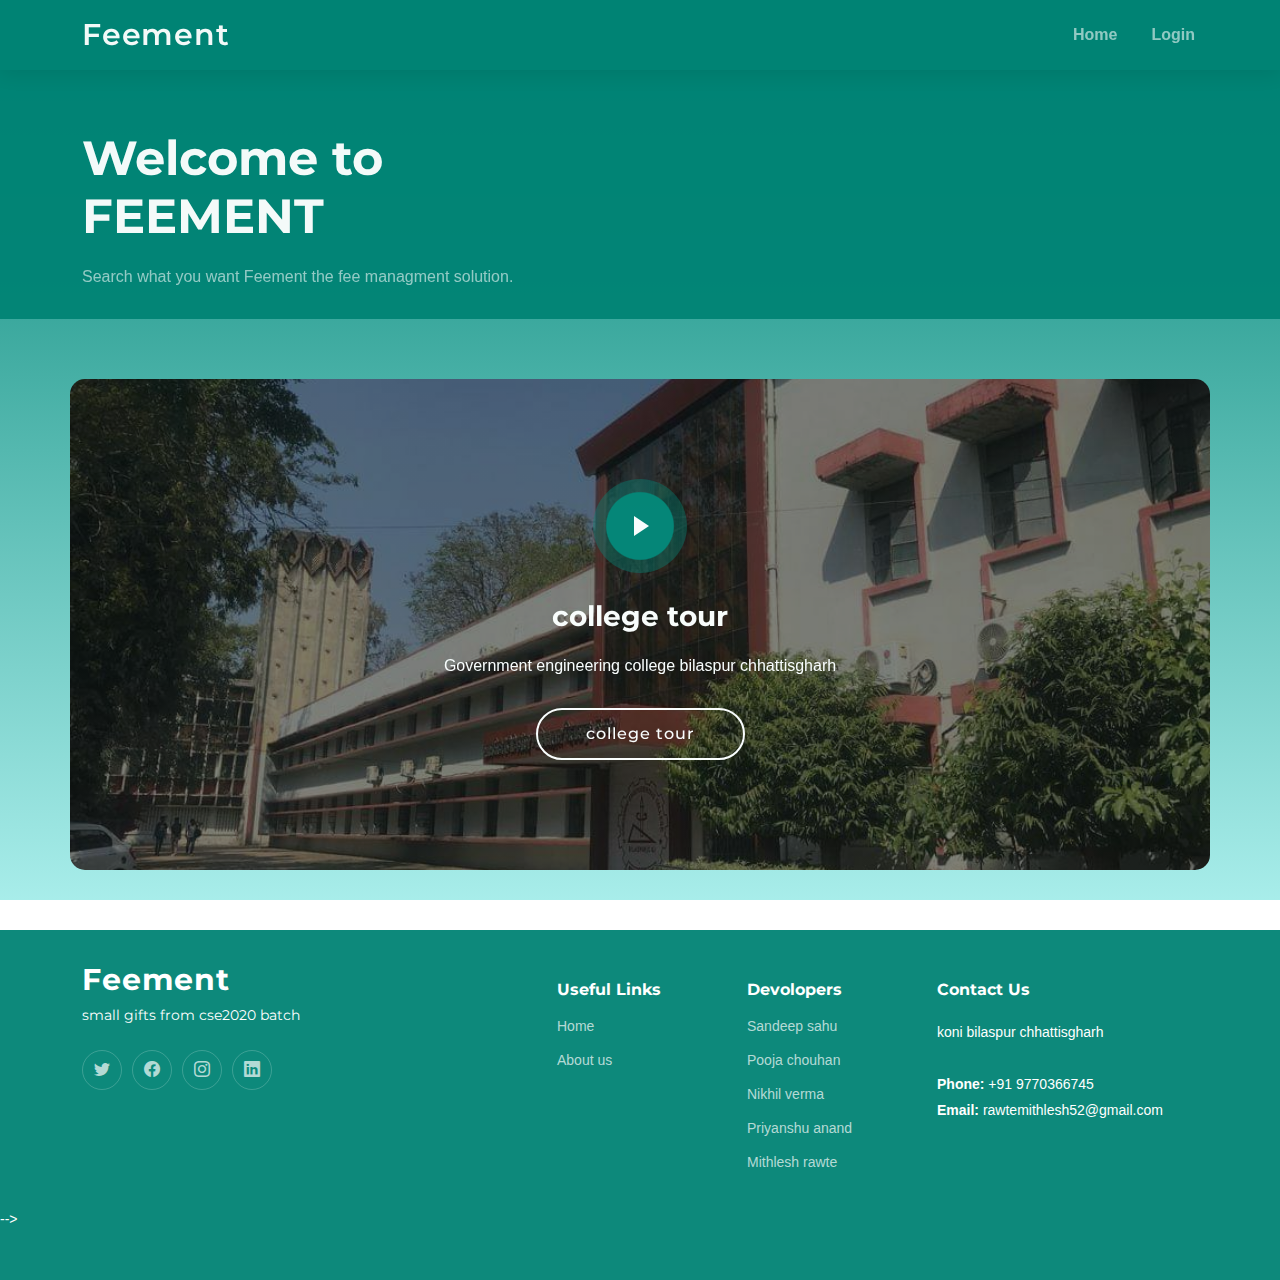
<file: index.html>
<!DOCTYPE html>
<html lang="en">

<head>
  <meta charset="utf-8">
  <meta content="width=device-width, initial-scale=1.0" name="viewport">

  <title>Impact Bootstrap Template - Index</title>
  <meta content="" name="description">
  <meta content="" name="keywords">

  <!-- Favicons -->
  <link href="assets/img/favicon.png" rel="icon">
  <link href="assets/img/apple-touch-icon.png" rel="apple-touch-icon">

  <!-- Google Fonts -->
  <link rel="preconnect" href="https://fonts.googleapis.com">
  <link rel="preconnect" href="https://fonts.gstatic.com" crossorigin>
  <link
    href="https://fonts.googleapis.com/css2?family=Open+Sans:ital,wght@0,300;0,400;0,500;0,600;0,700;1,300;1,400;1,600;1,700&family=Montserrat:ital,wght@0,300;0,400;0,500;0,600;0,700;1,300;1,400;1,500;1,600;1,700&family=Raleway:ital,wght@0,300;0,400;0,500;0,600;0,700;1,300;1,400;1,500;1,600;1,700&display=swap"
    rel="stylesheet">

  <!-- Vendor CSS Files -->
  <link href="assets/vendor/bootstrap/css/bootstrap.min.css" rel="stylesheet">
  <link href="assets/vendor/bootstrap-icons/bootstrap-icons.css" rel="stylesheet">
  <link href="assets/vendor/aos/aos.css" rel="stylesheet">
  <link href="assets/vendor/glightbox/css/glightbox.min.css" rel="stylesheet">
  <link href="assets/vendor/swiper/swiper-bundle.min.css" rel="stylesheet">

  <!-- Template Main CSS File -->
  <link href="assets/css/main.css" rel="stylesheet">

</head>

<body>



  <header id="header" class="header d-flex align-items-center">

    <div class="container-fluid container-xl d-flex align-items-center justify-content-between">
      <a href="index.html" class="logo d-flex align-items-center">

        <h1>Feement</h1>
      </a>
      <nav id="navbar" class="navbar">
        <ul>
          <li><a href="#index.html">Home</a></li>
          <li><a href="D:\feement\login.html">Login</a></li>
          <!-- <li><a href="#Batches.html">Branches</a></li> -->
        </ul>
    </div>
  </header>
  <!-- End Header -->

  <!-- ======= Hero Section ======= -->
  <section id="hero" class="hero">
    <div class="container position-relative">
      <div class="row gy-5" data-aos="fade-in">
        <div class="col-lg-6 order-2 order-lg-1 d-flex flex-column justify-content-center text-center text-lg-start">
          <h2>Welcome to <span>FEEMENT</span></h2>
          <p>Search what you want Feement the fee managment solution.</p>

        </div>
      </div>

    </div>

  </section>
  <!-- End Hero Section -->

  <main id="main">

    <!-- ======= About Us Section ======= -->
    <!-- <section id="about" class="about">
      <div class="container" data-aos="fade-up"> -->

    <!-- <div class="section-header">
          <h2>About Us</h2>
          <p>Aperiam dolorum et et wuia molestias qui eveniet numquam nihil porro incidunt dolores placeat sunt id nobis omnis tiledo stran delop</p>
        </div> -->

    <!-- <div class="row gy-4">
          <div class="col-lg-6">
            <h3>Voluptatem dignissimos provident quasi corporis</h3>
            <img src="assets/img/about.jpg" class="img-fluid rounded-4 mb-4" alt="">
            <p>Ut fugiat ut sunt quia veniam. Voluptate perferendis perspiciatis quod nisi et. Placeat debitis quia recusandae odit et consequatur voluptatem. Dignissimos pariatur consectetur fugiat voluptas ea.</p>
            <p>Temporibus nihil enim deserunt sed ea. Provident sit expedita aut cupiditate nihil vitae quo officia vel. Blanditiis eligendi possimus et in cum. Quidem eos ut sint rem veniam qui. Ut ut repellendus nobis tempore doloribus debitis explicabo similique sit. Accusantium sed ut omnis beatae neque deleniti repellendus.</p>
          </div>
          <div class="col-lg-6">
            <div class="content ps-0 ps-lg-5">
              <p class="fst-italic">
                Lorem ipsum dolor sit amet, consectetur adipiscing elit, sed do eiusmod tempor incididunt ut labore et dolore
                magna aliqua. -->
    <!-- </p>
              <ul>
                <li><i class="bi bi-check-circle-fill"></i> Ullamco laboris nisi ut aliquip ex ea commodo consequat.</li>
                <li><i class="bi bi-check-circle-fill"></i> Duis aute irure dolor in reprehenderit in voluptate velit.</li>
                <li><i class="bi bi-check-circle-fill"></i> Ullamco laboris nisi ut aliquip ex ea commodo consequat. Duis aute irure dolor in reprehenderit in voluptate trideta storacalaperda mastiro dolore eu fugiat nulla pariatur.</li>
              </ul>
              <p>
                Ullamco laboris nisi ut aliquip ex ea commodo consequat. Duis aute irure dolor in reprehenderit in voluptate
                velit esse cillum dolore eu fugiat nulla pariatur. Excepteur sint occaecat cupidatat non proident
              </p> -->

    <!-- <div class="position-relative mt-4"> -->
    <!-- <img src="assets/img/about-2.jpg" class="img-fluid rounded-4" alt=""> -->
    <!-- <a href="https://www.youtube.com/watch?v=LXb3EKWsInQ" class="glightbox play-btn"></a> -->
    <!-- </div> -->
    <!-- </div>
          </div>
        </div> -->

    <!-- </div> -->
    <!-- </section>End About Us Section -->


    <!-- ======= Call To Action Section ======= -->
    <section id="call-to-action" class="call-to-action">
      <div class="container text-center" data-aos="zoom-out">
        <a href="https://www.youtube.com/watch?v=LXb3EKWsInQ" class="glightbox play-btn"></a>
        <h3>college tour</h3>
        <p>Government engineering college bilaspur chhattisgharh</p>
        <a class="cta-btn" href="#">college tour</a>
      </div>
    </section><!-- End Call To Action Section -->



  </main>
  <!-- End #main -->

  <!-- ======= Footer ======= -->
  <footer id="footer" class="footer">

    <div class="container">
      <div class="row gy-4">
        <div class="col-lg-5 col-md-12 footer-info">
          <a href="index.html" class="logo d-flex align-items-center">
            <span>Feement</span>
          </a>
          <p>small gifts from cse2020 batch</p>
          <div class="social-links d-flex mt-4">
            <a href="#" class="twitter"><i class="bi bi-twitter"></i></a>
            <a href="#" class="facebook"><i class="bi bi-facebook"></i></a>
            <a href="#" class="instagram"><i class="bi bi-instagram"></i></a>
            <a href="#" class="linkedin"><i class="bi bi-linkedin"></i></a>
          </div>
        </div>

        <div class="col-lg-2 col-6 footer-links">
          <h4>Useful Links</h4>
          <ul>
            <li><a href="#">Home</a></li>
            <li><a href="#">About us</a></li>
          
          </ul>
        </div>

        <div class="col-lg-2 col-6 footer-links">
          <h4>Devolopers</h4>
          <ul>
            <li><a href="#">Sandeep sahu</a></li>
            <li><a href="#">Pooja chouhan</a></li>
            <li><a href="#">Nikhil verma</a></li>
            <li><a href="#">Priyanshu anand</a></li>
            <li><a href="#">Mithlesh rawte</a></li>
          </ul>
        </div>

        <div class="col-lg-3 col-md-12 footer-contact text-center text-md-start">
          <h4>Contact Us</h4>
          <p>
            koni bilaspur chhattisgharh<br><br>
            <strong>Phone:</strong> +91 9770366745<br>
            <strong>Email:</strong> rawtemithlesh52@gmail.com<br>
          </p>

        </div>

      </div>
    </div>

    <!-- <div class="container mt-4"> -->
    <!-- <div class="copyright">
        &copy; Copyright <strong><span>Impact</span></strong>. All Rights Reserved
      </div>
      <div class="credits">
         All the links in the footer should remain intact. -->
    <!-- You can delete the links only if you purchased the pro version. -->
    <!-- Licensing information: https://bootstrapmade.com/license/ -->
    <!-- Purchase the pro version with working PHP/AJAX contact form: https://bootstrapmade.com/impact-bootstrap-business-website-template/ -->
    <!-- Designed by <a href="https://bootstrapmade.com/">BootstrapMade</a> -->
    </div>
    </div> -->

  </footer><!-- End Footer -->
  <!-- End Footer -->

  <a href="#" class="scroll-top d-flex align-items-center justify-content-center"><i
      class="bi bi-arrow-up-short"></i></a>

  <div id="preloader"></div>

  <!-- Vendor JS Files -->
  <script src="assets/vendor/bootstrap/js/bootstrap.bundle.min.js"></script>
  <script src="assets/vendor/aos/aos.js"></script>
  <script src="assets/vendor/glightbox/js/glightbox.min.js"></script>
  <script src="assets/vendor/purecounter/purecounter_vanilla.js"></script>
  <script src="assets/vendor/swiper/swiper-bundle.min.js"></script>
  <script src="assets/vendor/isotope-layout/isotope.pkgd.min.js"></script>
  <script src="assets/vendor/php-email-form/validate.js"></script>

  <!-- Template Main JS File -->
  <script src="assets/js/main.js"></script>

</body>

</html>
</file>
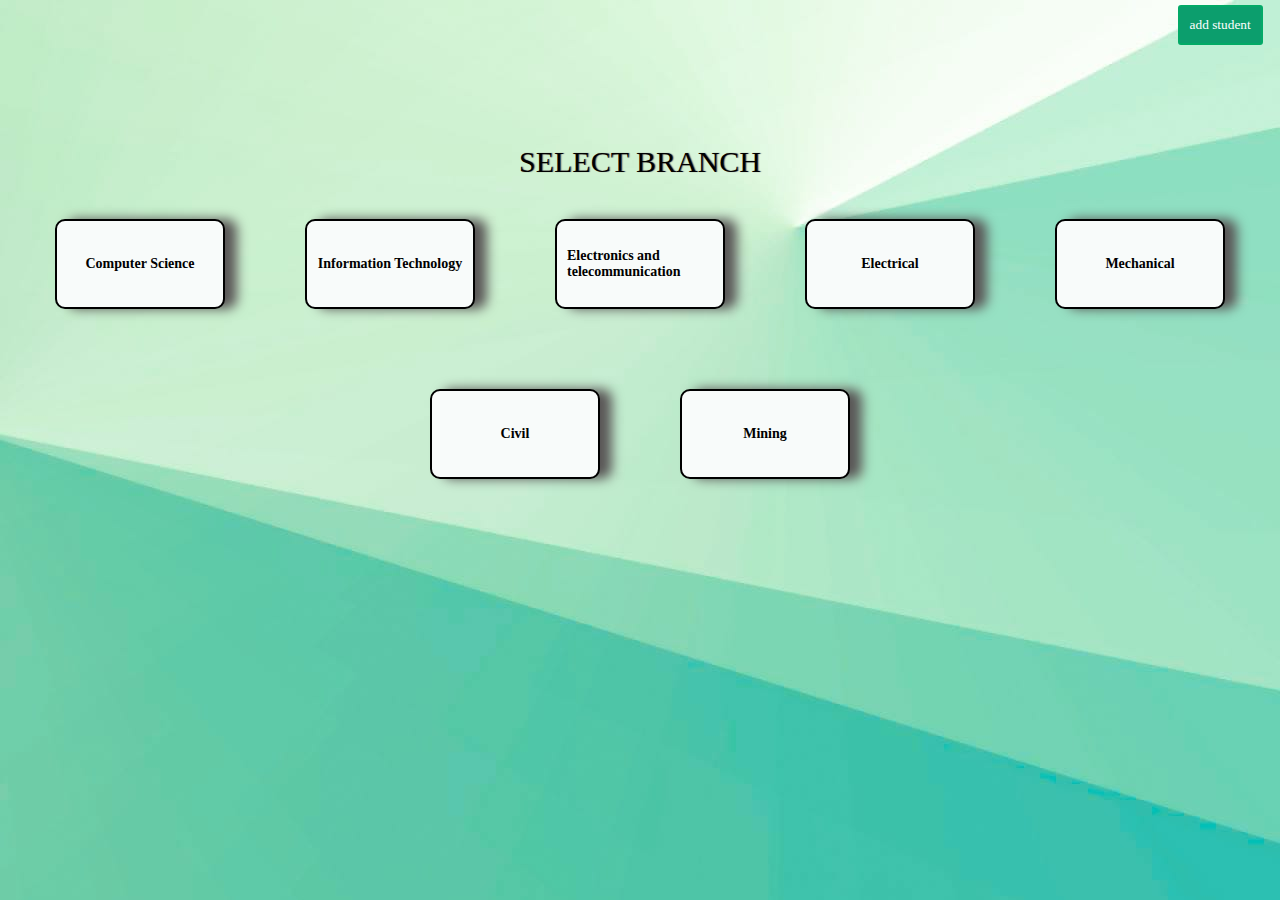
<file: Batches.html>
<!DOCTYPE html>
<html lang="en">

<head>
    <meta charset="UTF-8">
    <meta http-equiv="X-UA-Compatible" content="IE=edge">
    <meta name="viewport" content="width=device-width, initial-scale=1.0">
    <title>Batches</title>
    <link rel="stylesheet" href="style2.css">
</head>

<body>
    <button id="add_stu"> <a href="registration_form.html">add student</a> </button>
    <h2>SELECT BRANCH</h2>

    <section id="batch">

        <div id="cs">Computer Science</div>
        <div id="it">Information Technology</div>
        <div id="etnt">Electronics and telecommunication</div>
        <div id="ee">Electrical</div>
        <div id="mech">Mechanical</div>
        <div id="civil">Civil</div>
        <div id="min">Mining</div>

    </section>


</body>

</html>
</file>
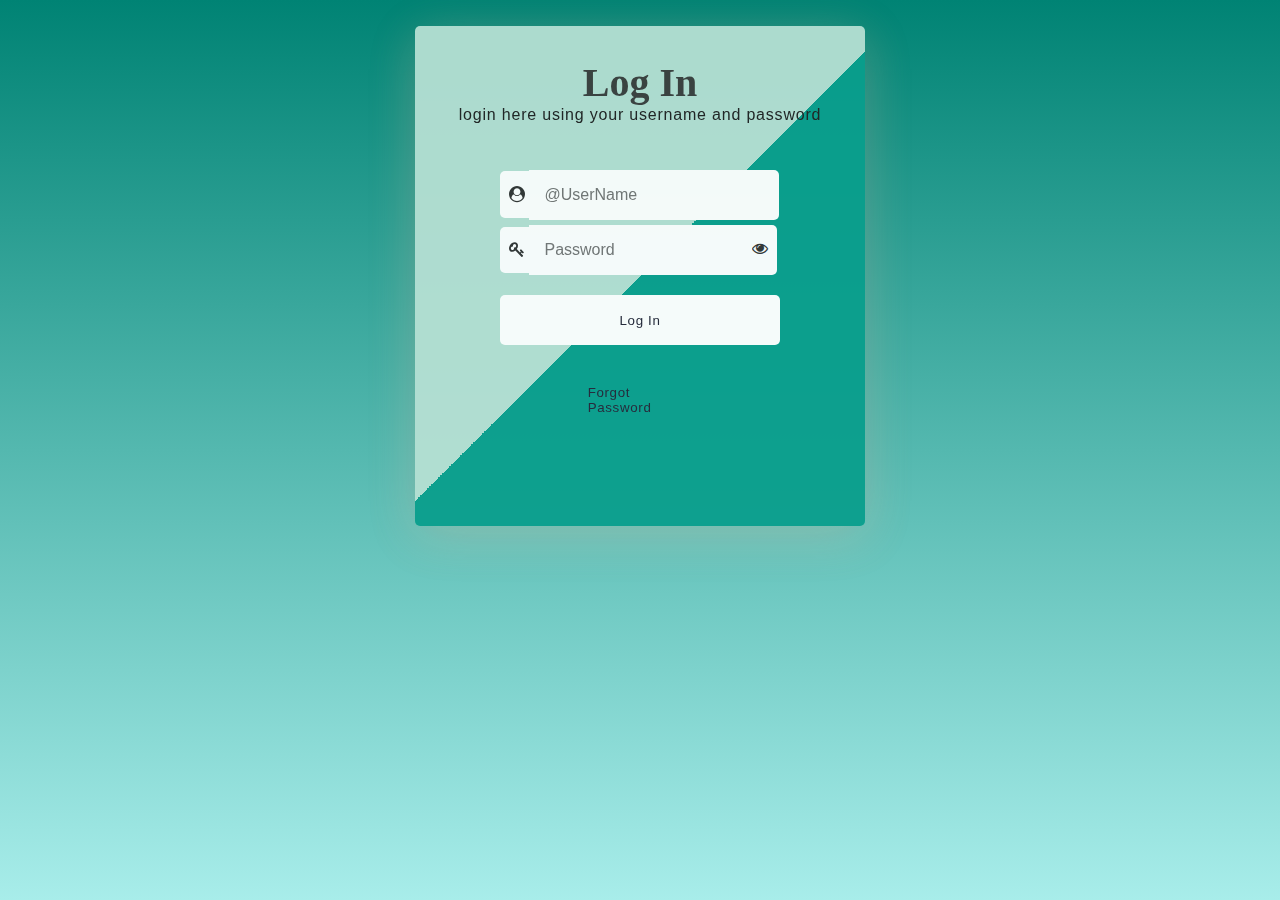
<file: login.html>
<!DOCTYPE html>
<html lang="en">

<head>
	<meta charset="UTF-8">
	<title>Login Page</title>
	<!-- <link href="https://fonts.googleapis.com/css?family=Open+Sans" rel="stylesheet"> -->

	<link href="https://maxcdn.bootstrapcdn.com/font-awesome/4.7.0/css/font-awesome.min.css" rel="stylesheet"
		integrity="sha384-wvfXpqpZZVQGK6TAh5PVlGOfQNHSoD2xbE+QkPxCAFlNEevoEH3Sl0sibVcOQVnN" crossorigin="anonymous">
	<link href="assets/css/main.css" rel="stylesheet">


</head>

<body>
	<div class="overlay">

		<form>
			<!--   con = Container  for items in the form-->
			<div class="con">
				<!--     Start  header Content  -->
				<header id="myheader" class="head-form">
					<h2>Log In</h2>
					<!--     A welcome message or an explanation of the login form -->
					<p>login here using your username and password</p>
				</header>
				<!--     End  header Content  -->
				<br>
				<div class="field-set">

					<!--   user name -->
					<span class="input-item">
						<i class="fa fa-user-circle"></i>
					</span>
					<!--   user name Input-->
					<input class="form-input" id="txt-input" type="text" placeholder="@UserName" required>

					<br>

					<!--   Password -->

					<span class="input-item">
						<i class="fa fa-key"></i>
					</span>
					<!--   Password Input-->
					<input class="form-input" type="password" placeholder="Password" id="pwd" name="password" required>

					<!--      Show/hide password  -->
					<span>
						<i class="fa fa-eye" aria-hidden="true" type="button" id="eye"></i>
					</span>


					<br>
					<!--        buttons -->
					<!--      button LogIn -->
					<button class="log-in"> Log In </button>
				</div>

				<!--   other buttons -->
				<div class="other">
					<!--      Forgot Password button-->
					<button class="btn submits frgt-pass">Forgot Password</button>
					
					<!--      End Other the Division -->
				</div>

				<!--   End Conrainer  -->
			</div>

			<!-- End Form -->
		</form>
	</div>

	<script src="assets/js/main.js"></script>


</body>

</html>
</file>
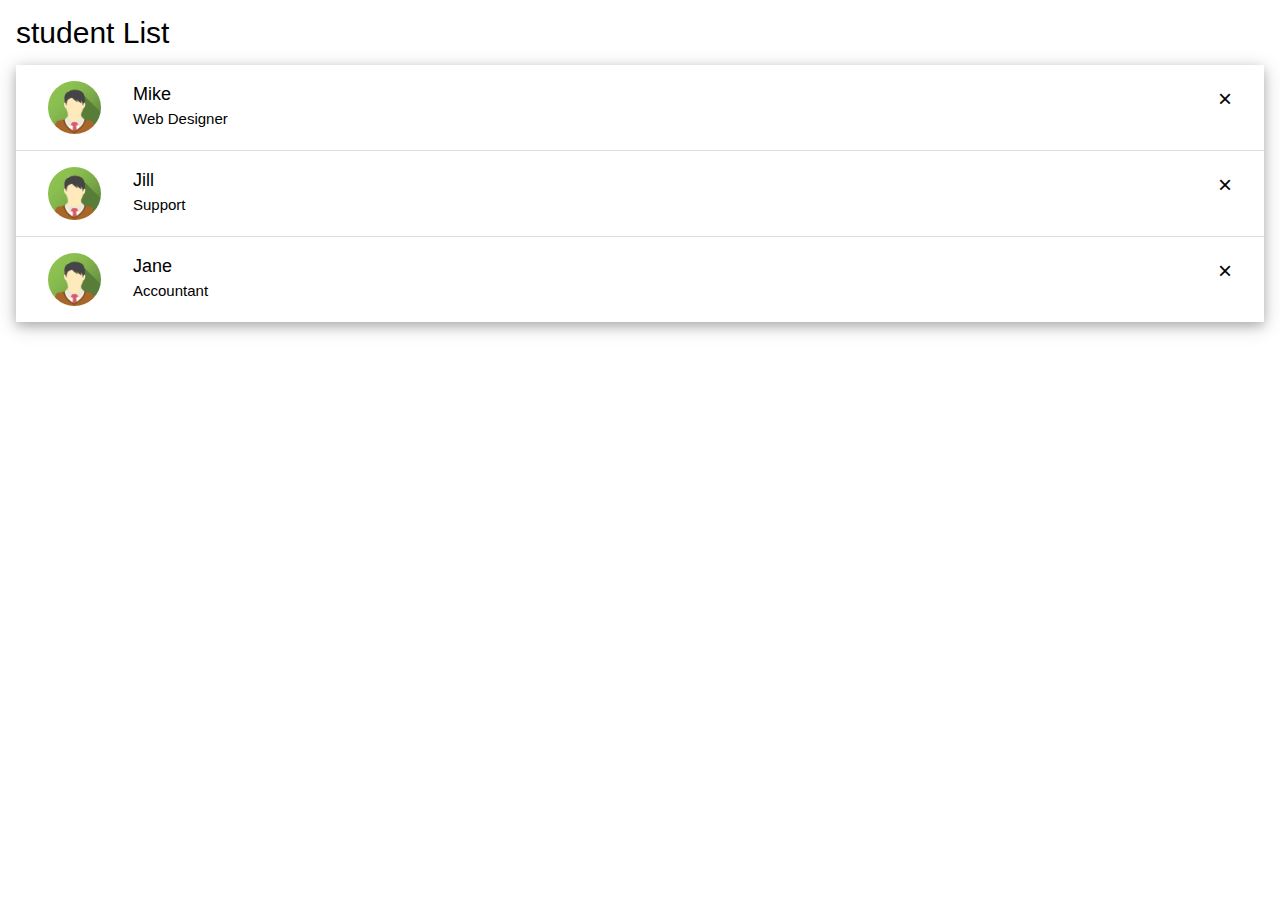
<file: name_list.html>
<!DOCTYPE html>
<html lang="en">

<head>
    <meta charset="UTF-8">
    <meta http-equiv="X-UA-Compatible" content="IE=edge">
    <meta name="viewport" content="width=device-width, initial-scale=1.0">
    <title>student list</title>
    <link rel="stylesheet" href="https://www.w3schools.com/w3css/4/w3.css">
</head>

<body>


    <div class="w3-container">
        <h2>student List</h2>

        <ul class="w3-ul w3-card-4">
            <li class="w3-bar">
                <span onclick="this.parentElement.style.display='none'"
                    class="w3-bar-item w3-button w3-white w3-xlarge w3-right">×</span>
                <img src="assets/img_avatar2.png" class="w3-bar-item w3-circle w3-hide-small" style="width:85px">
                <div class="w3-bar-item">
                    <span class="w3-large">Mike</span><br>
                    <span>Web Designer</span>
                </div>
            </li>

            <li class="w3-bar">
                <span onclick="this.parentElement.style.display='none'"
                    class="w3-bar-item w3-button w3-white w3-xlarge w3-right">×</span>
                <img src="assets/img_avatar2.png" class="w3-bar-item w3-circle w3-hide-small" style="width:85px">
                <div class="w3-bar-item">
                    <span class="w3-large">Jill</span><br>
                    <span>Support</span>
                </div>
            </li>

            <li class="w3-bar">
                <span onclick="this.parentElement.style.display='none'"
                    class="w3-bar-item w3-button w3-white w3-xlarge w3-right">×</span>
                <img src="assets/img_avatar2.png" class="w3-bar-item w3-circle w3-hide-small" style="width:85px">
                <div class="w3-bar-item">
                    <span class="w3-large">Jane</span><br>
                    <span>Accountant</span>
                </div>
            </li>
        </ul>
    </div>
</body>

</html>
</file>
<file: assets/css/main.css>
/* Fonts */
:root {
  --font-default: "Open Sans", system-ui, -apple-system, "Segoe UI", Roboto, "Helvetica Neue", Arial, "Noto Sans", "Liberation Sans", sans-serif, "Apple Color Emoji", "Segoe UI Emoji", "Segoe UI Symbol", "Noto Color Emoji";
  --font-primary: "Montserrat", sans-serif;
  --font-secondary: "Poppins", sans-serif;
}

/* Colors */
:root {
  --color-default: #222222;
  --color-primary: #008374;
  --color-secondary: #f85a40;
}

/* Smooth scroll behavior */
:root {
  scroll-behavior: smooth;
}

/*--------------------------------------------------------------
# General
--------------------------------------------------------------*/
body {
  font-family: var(--font-default);
  color: var(--color-default);
}

a {
  color: var(--color-primary);
  text-decoration: none;
}

a:hover {
  color: #00b6a1;
  text-decoration: none;
}

h1,
h2,
h3,
h4,
h5,
h6 {
  font-family: var(--font-primary);
}

/*--------------------------------------------------------------
# Sections & Section Header
--------------------------------------------------------------*/
section {
  padding: 60px 0;
  overflow: hidden;
}



/*--------------------------------------------------------------
# Scroll top button
--------------------------------------------------------------*/
.scroll-top {
  position: fixed;
  visibility: hidden;
  opacity: 0;
  right: 15px;
  bottom: -15px;
  z-index: 99999;
  background: var(--color-secondary);
  width: 44px;
  height: 44px;
  border-radius: 50px;
  transition: all 0.4s;
}

.scroll-top i {
  font-size: 24px;
  color: #fff;
  line-height: 0;
}

.scroll-top:hover {
  background: rgba(248, 90, 64, 0.8);
  color: #fff;
}

.scroll-top.active {
  visibility: visible;
  opacity: 1;
  bottom: 15px;
}


/*--------------------------------------------------------------
# Disable aos animation delay on mobile devices
--------------------------------------------------------------*/
@media screen and (max-width: 768px) {
  [data-aos-delay] {
    transition-delay: 0 !important;
  }
}

/*--------------------------------------------------------------
# Header
--------------------------------------------------------------*/


.header {
  transition: all 0.5s;
  z-index: 997;
  height: 90px;
  background-color: var(--color-primary);
}

.header.sticked {
  position: fixed;
  top: 0;
  right: 0;
  left: 0;
  height: 70px;
  box-shadow: 0px 2px 20px rgba(0, 0, 0, 0.1);
}

.header .logo img {
  max-height: 40px;
  margin-right: 6px;
}

.header .logo h1 {
  font-size: 30px;
  margin: 0;
  font-weight: 600;
  letter-spacing: 0.8px;
  color: #fff;
  font-family: var(--font-primary);
}

.header .logo h1 span {
  color: #f96f59;
}

.sticked-header-offset {
  margin-top: 70px;
}

section {
  scroll-margin-top: 70px;
}

/*--------------------------------------------------------------
# Desktop Navigation
--------------------------------------------------------------*/
@media (min-width: 1280px) {
  .navbar {
    padding: 0;
  }

  .navbar ul {
    margin: 0;
    padding: 0;
    display: flex;
    list-style: none;
    align-items: center;
  }

  .navbar li {
    position: relative;
  }

  .navbar>ul>li {
    white-space: nowrap;
    padding: 10px 0 10px 28px;
  }

  .navbar a,
  .navbar a:focus {
    display: flex;
    align-items: center;
    justify-content: space-between;
    padding: 0 3px;
    font-family: var(--font-secondary);
    font-size: 16px;
    font-weight: 600;
    color: rgba(255, 255, 255, 0.6);
    white-space: nowrap;
    transition: 0.3s;
    position: relative;
  }

  .navbar a i,
  .navbar a:focus i {
    font-size: 12px;
    line-height: 0;
    margin-left: 5px;
  }

  .navbar>ul>li>a:before {
    content: "";
    position: absolute;
    width: 100%;
    height: 2px;
    bottom: -6px;
    left: 0;
    background-color: var(--color-secondary);
    visibility: hidden;
    width: 0px;
    transition: all 0.3s ease-in-out 0s;
  }

  .navbar a:hover:before,
  .navbar li:hover>a:before,
  .navbar .active:before {
    visibility: visible;
    width: 100%;
  }

  .navbar a:hover,
  .navbar .active,
  .navbar .active:focus,
  .navbar li:hover>a {
    color: #fff;
  }

  .navbar .dropdown ul {
    display: block;
    position: absolute;
    left: 28px;
    top: calc(100% + 30px);
    margin: 0;
    padding: 10px 0;
    z-index: 99;
    opacity: 0;
    visibility: hidden;
    background: #fff;
    box-shadow: 0px 0px 30px rgba(127, 137, 161, 0.25);
    transition: 0.3s;
    border-radius: 4px;
  }

  .navbar .dropdown ul li {
    min-width: 200px;
  }

  .navbar .dropdown ul a {
    padding: 10px 20px;
    font-size: 15px;
    text-transform: none;
    font-weight: 600;
    color: #006a5d;
  }

  .navbar .dropdown ul a i {
    font-size: 12px;
  }

  .navbar .dropdown ul a:hover,
  .navbar .dropdown ul .active:hover,
  .navbar .dropdown ul li:hover>a {
    color: var(--color-secondary);
  }

  .navbar .dropdown:hover>ul {
    opacity: 1;
    top: 100%;
    visibility: visible;
  }

  .navbar .dropdown .dropdown ul {
    top: 0;
    left: calc(100% - 30px);
    visibility: hidden;
  }

  .navbar .dropdown .dropdown:hover>ul {
    opacity: 1;
    top: 0;
    left: 100%;
    visibility: visible;
  }
}

@media (min-width: 1280px) and (max-width: 1366px) {
  .navbar .dropdown .dropdown ul {
    left: -90%;
  }

  .navbar .dropdown .dropdown:hover>ul {
    left: -100%;
  }
}

@media (min-width: 1280px) {

  .mobile-nav-show,
  .mobile-nav-hide {
    display: none;
  }
}

/*--------------------------------------------------------------
# Mobile Navigation
--------------------------------------------------------------*/
@media (max-width: 1279px) {
  .navbar {
    position: fixed;
    top: 0;
    right: -100%;
    width: 100%;
    max-width: 400px;
    bottom: 0;
    transition: 0.3s;
    z-index: 9997;
  }

  .navbar ul {
    position: absolute;
    inset: 0;
    padding: 50px 0 10px 0;
    margin: 0;
    background: rgba(0, 131, 116, 0.9);
    overflow-y: auto;
    transition: 0.3s;
    z-index: 9998;
  }

  .navbar a,
  .navbar a:focus {
    display: flex;
    align-items: center;
    justify-content: space-between;
    padding: 10px 20px;
    font-family: var(--font-primary);
    font-size: 15px;
    font-weight: 600;
    color: rgba(255, 255, 255, 0.7);
    white-space: nowrap;
    transition: 0.3s;
  }

  .navbar a i,
  .navbar a:focus i {
    font-size: 12px;
    line-height: 0;
    margin-left: 5px;
  }

  .navbar a:hover,
  .navbar .active,
  .navbar .active:focus,
  .navbar li:hover>a {
    color: #fff;
  }

  .navbar .getstarted,
  .navbar .getstarted:focus {
    background: var(--color-primary);
    padding: 8px 20px;
    border-radius: 4px;
    margin: 15px;
    color: #fff;
  }

  .navbar .getstarted:hover,
  .navbar .getstarted:focus:hover {
    color: #fff;
    background: rgba(0, 131, 116, 0.8);
  }

  .navbar .dropdown ul,
  .navbar .dropdown .dropdown ul {
    position: static;
    display: none;
    padding: 10px 0;
    margin: 10px 20px;
    transition: all 0.5s ease-in-out;
    background-color: #007466;
    border: 1px solid #006459;
  }

  .navbar .dropdown>.dropdown-active,
  .navbar .dropdown .dropdown>.dropdown-active {
    display: block;
  }

  .mobile-nav-show {
    color: rgba(255, 255, 255, 0.6);
    font-size: 28px;
    cursor: pointer;
    line-height: 0;
    transition: 0.5s;
    z-index: 9999;
    margin-right: 10px;
  }

  .mobile-nav-hide {
    color: #fff;
    font-size: 32px;
    cursor: pointer;
    line-height: 0;
    transition: 0.5s;
    position: fixed;
    right: 20px;
    top: 20px;
    z-index: 9999;
  }

  .mobile-nav-active {
    overflow: hidden;
  }

  .mobile-nav-active .navbar {
    right: 0;
  }

  .mobile-nav-active .navbar:before {
    content: "";
    position: fixed;
    inset: 0;
    background: rgba(0, 106, 93, 0.8);
    z-index: 9996;
  }
}

/*--------------------------------------------------------------
# Call To Action Section
--------------------------------------------------------------*/
.call-to-action .container {
  background: linear-gradient(rgba(0, 0, 0, 0.5), rgba(0, 0, 0, 0.5)), url("../img/cta-bg.jpg") center center;
  background-size: cover;
  padding: 100px 60px;
  border-radius: 15px;
  overflow: hidden;
}

.call-to-action h3 {
  color: #fff;
  font-size: 28px;
  font-weight: 700;
  margin-bottom: 20px;
}

.call-to-action p {
  color: #fff;
  margin-bottom: 20px;
}

.call-to-action .play-btn {
  width: 94px;
  height: 94px;
  margin-bottom: 20px;
  background: radial-gradient(var(--color-primary) 50%, rgba(0, 131, 116, 0.4) 52%);
  border-radius: 50%;
  display: inline-block;
  position: relative;
  overflow: hidden;
}

.call-to-action .play-btn:before {
  content: "";
  position: absolute;
  width: 120px;
  height: 120px;
  -webkit-animation-delay: 0s;
  animation-delay: 0s;
  -webkit-animation: pulsate-btn 2s;
  animation: pulsate-btn 2s;
  -webkit-animation-direction: forwards;
  animation-direction: forwards;
  -webkit-animation-iteration-count: infinite;
  animation-iteration-count: infinite;
  -webkit-animation-timing-function: steps;
  animation-timing-function: steps;
  opacity: 1;
  border-radius: 50%;
  border: 5px solid rgba(0, 131, 116, 0.7);
  top: -15%;
  left: -15%;
  background: rgba(198, 16, 0, 0);
}

.call-to-action .play-btn:after {
  content: "";
  position: absolute;
  left: 50%;
  top: 50%;
  transform: translateX(-40%) translateY(-50%);
  width: 0;
  height: 0;
  border-top: 10px solid transparent;
  border-bottom: 10px solid transparent;
  border-left: 15px solid #fff;
  z-index: 100;
  transition: all 400ms cubic-bezier(0.55, 0.055, 0.675, 0.19);
}

.call-to-action .play-btn:hover:before {
  content: "";
  position: absolute;
  left: 50%;
  top: 50%;
  transform: translateX(-40%) translateY(-50%);
  width: 0;
  height: 0;
  border: none;
  border-top: 10px solid transparent;
  border-bottom: 10px solid transparent;
  border-left: 15px solid #fff;
  z-index: 200;
  -webkit-animation: none;
  animation: none;
  border-radius: 0;
}

.call-to-action .play-btn:hover:after {
  border-left: 15px solid var(--color-primary);
  transform: scale(20);
}

.call-to-action .cta-btn {
  font-family: var(--font-primary);
  font-weight: 500;
  font-size: 16px;
  letter-spacing: 1px;
  display: inline-block;
  padding: 12px 48px;
  border-radius: 50px;
  transition: 0.5s;
  margin: 10px;
  border: 2px solid #fff;
  color: #fff;
}

.call-to-action .cta-btn:hover {
  background: var(--color-primary);
  border: 2px solid var(--color-primary);
}

@keyframes pulsate-btn {
  0% {
    transform: scale(0.6, 0.6);
    opacity: 1;
  }

  100% {
    transform: scale(1, 1);
    opacity: 0;
  }
}


/*--------------------------------------------------------------
# Hero Section
--------------------------------------------------------------*/
.hero {
  width: 100%;
  position: relative;
  background: var(--color-primary);
  padding: 60px 0 0 0;
}

@media (min-width: 1365px) {
  .hero {
    background-attachment: fixed;
  }
}

.hero h2 {
  font-size: 48px;
  font-weight: 700;
  margin-bottom: 20px;
  color: #fff;
}

.hero p {
  color: rgba(255, 255, 255, 0.6);
  font-weight: 400;
  margin-bottom: 30px;
}

.hero .btn-get-started {
  font-family: var(--font-primary);
  font-weight: 500;
  font-size: 15px;
  letter-spacing: 1px;
  display: inline-block;
  padding: 14px 40px;
  border-radius: 50px;
  transition: 0.3s;
  color: #fff;
  background: rgba(255, 255, 255, 0.1);
  box-shadow: 0 0 15px rgba(0, 0, 0, 0.08);
  border: 2px solid rgba(255, 255, 255, 0.1);
}

.hero .btn-get-started:hover {
  border-color: rgba(255, 255, 255, 0.5);
}

.hero .btn-watch-video {
  font-size: 16px;
  transition: 0.5s;
  margin-left: 25px;
  color: #fff;
  font-weight: 600;
}

.hero .btn-watch-video i {
  color: rgba(255, 255, 255, 0.5);
  font-size: 32px;
  transition: 0.3s;
  line-height: 0;
  margin-right: 8px;
}

.hero .btn-watch-video:hover i {
  color: #fff;
}

@media (max-width: 640px) {
  .hero h2 {
    font-size: 36px;
  }

  .hero .btn-get-started,
  .hero .btn-watch-video {
    font-size: 14px;
  }
}

.hero .icon-boxes {
  padding-bottom: 60px;
}

@media (min-width: 1200px) {
  .hero .icon-boxes:before {
    content: "";
    position: absolute;
    bottom: 0;
    left: 0;
    right: 0;
    height: calc(50% + 20px);
    background-color: #fff;
  }
}

.hero .icon-box {
  padding: 60px 30px;
  position: relative;
  overflow: hidden;
  background: #008d7d;
  box-shadow: 0 0 29px 0 rgba(0, 0, 0, 0.08);
  transition: all 0.3s ease-in-out;
  border-radius: 8px;
  z-index: 1;
  height: 100%;
  width: 100%;
  text-align: center;
}

.hero .icon-box .title {
  font-weight: 700;
  margin-bottom: 15px;
  font-size: 24px;
}

.hero .icon-box .title a {
  color: #fff;
  transition: 0.3s;
}

.hero .icon-box .icon {
  margin-bottom: 20px;
  padding-top: 10px;
  display: inline-block;
  transition: all 0.3s ease-in-out;
  font-size: 48px;
  line-height: 1;
  color: rgba(255, 255, 255, 0.6);
}

.hero .icon-box:hover {
  background: #009786;
}

.hero .icon-box:hover .title a,
.hero .icon-box:hover .icon {
  color: #fff;
}


/*--------------------------------------------------------------
# Footer
--------------------------------------------------------------*/
.footer {
  font-size: 14px;
  background-color: var(--color-primary);
  padding: 50px 0;
  color: white;
}

.footer .footer-info .logo {
  line-height: 0;
  margin-bottom: 25px;
}

.footer .footer-info .logo img {
  max-height: 40px;
  margin-right: 6px;
}

.footer .footer-info .logo span {
  font-size: 30px;
  font-weight: 700;
  letter-spacing: 1px;
  color: #fff;
  font-family: var(--font-primary);
}

.footer .footer-info p {
  font-size: 14px;
  font-family: var(--font-primary);
}

.footer .social-links a {
  display: flex;
  align-items: center;
  justify-content: center;
  width: 40px;
  height: 40px;
  border-radius: 50%;
  border: 1px solid rgba(255, 255, 255, 0.2);
  font-size: 16px;
  color: rgba(255, 255, 255, 0.7);
  margin-right: 10px;
  transition: 0.3s;
}

.footer .social-links a:hover {
  color: #fff;
  border-color: #fff;
}

.footer h4 {
  font-size: 16px;
  font-weight: bold;
  position: relative;
  padding-bottom: 12px;
}

.footer .footer-links {
  margin-bottom: 30px;
}

.footer .footer-links ul {
  list-style: none;
  padding: 0;
  margin: 0;
}

.footer .footer-links ul i {
  padding-right: 2px;
  color: rgba(0, 131, 116, 0.8);
  font-size: 12px;
  line-height: 0;
}

.footer .footer-links ul li {
  padding: 10px 0;
  display: flex;
  align-items: center;
}

.footer .footer-links ul li:first-child {
  padding-top: 0;
}

.footer .footer-links ul a {
  color: rgba(255, 255, 255, 0.7);
  transition: 0.3s;
  display: inline-block;
  line-height: 1;
}

.footer .footer-links ul a:hover {
  color: #fff;
}

.footer .footer-contact p {
  line-height: 26px;
}

.footer .copyright {
  text-align: center;
}

.footer .credits {
  padding-top: 4px;
  text-align: center;
  font-size: 13px;
}

.footer .credits a {
  color: #fff;
}

/* ...............Login page............. */
/* ...................................... */

/* Fonts Form Google Font ::- https://fonts.google.com/  -:: */
@import url('https://fonts.googleapis.com/css?family=Abel|Abril+Fatface|Alegreya|Arima+Madurai|Dancing+Script|Dosis|Merriweather|Oleo+Script|Overlock|PT+Serif|Pacifico|Playball|Playfair+Display|Share|Unica+One|Vibur');
/* End Fonts */
/* Start Global rules */
* {
    padding: 0;
    margin: 0;
    box-sizing: border-box;
}
/* End Global rules */

/* Start body rules */
body {
    background-image: linear-gradient(-225deg, #E3FDF5 0%, #008374 100%);
background-image: linear-gradient(to top, #a8edea 0%, #008374 100%);
background-attachment: fixed;
  background-repeat: no-repeat;

    font-family: 'Vibur', cursive;
/*   the main font */
    font-family: 'Abel', sans-serif;
opacity: .95;
/* background-image: linear-gradient(to top, #d9afd9 0%, #97d9e1 100%); */
}


/* End body rules */

/* Start form  attributes */
form {
    width: 450px;
    min-height: 500px;
    height: auto;
    border-radius: 5px;
    margin: 2% auto;
    box-shadow: 0 9px 50px hsla(20, 67%, 75%, 0.31);
    padding: 2%;
    background-image: linear-gradient(-225deg, #b6e0d3 50%, #0a9f8d 50%);
}
/* form Container */
form .con {
    display: -webkit-flex;
    display: flex;
  
    -webkit-justify-content: space-around;
    justify-content: space-around;
  
    -webkit-flex-wrap: wrap;
    flex-wrap: wrap;
  
      margin: 0 auto;
}

/* the header form form */
#myheader {
    margin: 2% auto 10% auto;
    text-align: center;
}
/* Login title form form */
#myheader h2 {
    font-size: 250%;
    font-family: 'Playfair Display', serif;
    color: #3e403f;
}
/*  A welcome message or an explanation of the login form */
#myheader p {letter-spacing: 0.05em;}



/* //////////////////////////////////////////// */
/* //////////////////////////////////////////// */


.input-item {
    background: #fff;
    color: #333;
    padding: 14.5px 0px 15px 9px;
    border-radius: 5px 0px 0px 5px;
}



/* Show/hide password Font Icon */
#eye {
    background: #fff;
    color: #333;
  
    margin: 5.9px 0 0 0;
    margin-left: -20px;
    padding: 15px 9px 19px 0px;
    border-radius: 0px 5px 5px 0px;
  
    float: right;
    position: relative;
    right: 1%;
    top: -.2%;
    z-index: 5;
    
    cursor: pointer;
}
/* inputs form  */
input[class="form-input"]{
    width: 240px;
    height: 50px;
  
    margin-top: 2%;
    padding: 15px;
    
    font-size: 16px;
    font-family: 'Abel', sans-serif;
    color: #5E6472;
  
    outline: none;
    border: none;
  
    border-radius: 0px 5px 5px 0px;
    transition: 0.2s linear;
    
}
input[id="txt-input"] {width: 250px;}
/* focus  */
input:focus {
    transform: translateX(-2px);
    border-radius: 5px;
}

/* input[type="text"] {min-width: 250px;} */
/* buttons  */
button {
    display: inline-block;
    color: #252537;
  
    width: 280px;
    height: 50px;
  
    padding: 0 20px;
    background: #fff;
    border-radius: 5px;
    
    outline: none;
    border: none;
  
    cursor: pointer;
    text-align: center;
    transition: all 0.2s linear;
    
    margin: 7% auto;
    letter-spacing: 0.05em;
}
/* Submits */
.submits {
    width: 48%;
    display: inline-block;
    float:left;
    margin-left: 2%;
}

/*       Forgot Password button FAF3DD  */
.frgt-pass {background: transparent;}




/* buttons hover */
button:hover {
    transform: translatey(3px);
    box-shadow: none;
}

/* buttons hover Animation */
button:hover {
    animation: ani9 0.4s ease-in-out infinite alternate;
}
@keyframes ani9 {
    0% {
        transform: translateY(3px);
    }
    100% {
        transform: translateY(5px);
    }
}

/* .........................REgistration form .................. */
</file>
<file: style2.css>
*{
    padding: 0;
    margin: 0;
    font-family: Cambria, Cochin, Georgia, Times, 'Times New Roman', serif;
}
body{
    background-image: url(assets/bg.jpeg);
    background-repeat: no-repeat;
    background-position: top center;
    background-attachment: scroll;
    background-image: linear-gradient(rgb(3, 170, 103),rgb(188, 220, 239)e);
}
h2{
    display: flex;
    justify-content: center;
    align-items: center;
    padding-top: 100px;
    text-shadow: 1px 0 1px rgb(122, 108, 108);

}
#batch{
    display: flex;
    flex-wrap: wrap ;
    justify-content: center;
    align-items: center;
}
#batch>div{
    display: flex;
    align-items: center;
    justify-content: center;
    width: 170px;
    height: 90px;
    background-color: rgb(248, 251, 250);
    border: 2px solid black;
    border-radius: 10px;
    margin: 40px;
    padding: 10px;
    font-weight: bold;
    box-shadow: 12px 0 12px rgb(90, 87, 87);
    /* text-shadow: 1px 0 1px rgb(122, 108, 108); */
} 
#add_stu{
  background-color: #0c9e6d;
  border-radius: 3px;
  position: relative;
  left: 92%;
  margin-top: 5px;
  padding: 10px;
  border: 2px solid rgb(3, 170, 103);
  cursor: pointer;

}
#add_stu a{
  color: white;
  text-decoration: none;
}
@media only  screen and (max-width:760px)and (min-width:360px) {
    /* #batch{
        display: flex;
        flex-direction: column;
        flex-wrap: wrap ;
        justify-content: center;
        align-items: center;
    } */
    #batch>div{
        display: flex;
        align-items: center;
        justify-content: center;
        width: 150px;
        height: 80px;
        background-color: rgb(248, 251, 250);
        border: 2px solid black;
        border-radius: 10px;
        margin: 40px;
        padding: 10px;
        font-weight: 0.5rem;
        font-weight: bold;
        box-shadow: 12px 0 12px rgb(90, 87, 87);
        /* text-shadow: 1px 0 1px rgb(122, 108, 108); */
    } 
}

/* ==========================================================================
   #FONT
   ========================================================================== */
.font-robo {
  font-family: "Roboto", "Arial", "Helvetica Neue", sans-serif;
}

.font-poppins {
  font-family: "Poppins", "Arial", "Helvetica Neue", sans-serif;
}

/* ==========================================================================
   #GRID
   ========================================================================== */
.row {
  display: -webkit-box;
  display: -webkit-flex;
  display: -moz-box;
  display: -ms-flexbox;
  display: flex;
  -webkit-flex-wrap: wrap;
  -ms-flex-wrap: wrap;
  flex-wrap: wrap;
}

.row-space {
  -webkit-box-pack: justify;
  -webkit-justify-content: space-between;
  -moz-box-pack: justify;
  -ms-flex-pack: justify;
  justify-content: space-between;
  
}

.col-2 {
  width: -webkit-calc((100% - 30px) / 2);
  width: -moz-calc((100% - 30px) / 2);
  width: calc((100% - 30px) / 2);
}

@media (max-width: 767px) {
  .col-2 {
    width: 100%;
  }
}

/* ==========================================================================
   #BOX-SIZING
   ========================================================================== */
/**
 * More sensible default box-sizing:
 * css-tricks.com/inheriting-box-sizing-probably-slightly-better-best-practice
 */
html {
  -webkit-box-sizing: border-box;
  -moz-box-sizing: border-box;
  box-sizing: border-box;
}



*, *:before, *:after {
  -webkit-box-sizing: inherit;
  -moz-box-sizing: inherit;
  box-sizing: inherit;
}

/* ==========================================================================
   #RESET
   ========================================================================== */
/**
 * A very simple reset that sits on top of Normalize.css.
 */


/**
 * Remove trailing margins from nested lists.
 */
li > ol,
li > ul {
  margin-bottom: 0;
}

/**
 * Remove default table spacing.
 */
table {
  border-collapse: collapse;
  border-spacing: 0;
}

/**
 * 1. Reset Chrome and Firefox behaviour which sets a `min-width: min-content;`
 *    on fieldsets.
 */
fieldset {
  min-width: 0;
  border: 0;
}

button {
  outline: none;
  background: none;
  border: none;
}

/* ==========================================================================
   #PAGE WRAPPER
   ========================================================================== */
.page-wrapper {
  min-height: 100vh;
}

body {
  font-family: "Poppins", "Arial", "Helvetica Neue", sans-serif;
  font-weight: 400;
  font-size: 14px;
}

h1, h2, h3, h4, h5, h6 {
  font-weight: 400;
}

h1 {
  font-size: 36px;
}

h2 {
  font-size: 30px;
}

h3 {
  font-size: 24px;
}

h4 {
  font-size: 18px;
}

h5 {
  font-size: 15px;
}

h6 {
  font-size: 13px;
}

/* ==========================================================================
   #BACKGROUND
   ========================================================================== */
.bg-blue {
  background: #2c6ed5;
}

.bg-red {
  background: #fa4251;
}

.bg-gra-01 {
  background: -webkit-gradient(linear, left bottom, left top, from(#fbc2eb), to(#a18cd1));
  background: -webkit-linear-gradient(bottom, #fbc2eb 0%, #a18cd1 100%);
  background: -moz-linear-gradient(bottom, #fbc2eb 0%, #a18cd1 100%);
  background: -o-linear-gradient(bottom, #fbc2eb 0%, #a18cd1 100%);
  background: linear-gradient(to top, #fbc2eb 0%, #a18cd1 100%);
}

.bg-gra-02 {
  background-image: url(assets/bg.jpeg);
}

/* ==========================================================================
   #SPACING
   ========================================================================== */
.p-t-100 {
  padding-top: 100px;
}

.p-t-130 {
  padding-top: 70px;
}

.p-t-180 {
  padding-top: 180px;
}

.p-t-20 {
  padding-top: 20px;
}

.p-t-15 {
  padding-top: 15px;
}

.p-t-10 {
  padding-top: 10px;
}

.p-t-30 {
  padding-top: 30px;
}

.p-b-100 {
  padding-bottom: 100px;
}

.m-r-45 {
  margin-right: 45px;
}

/* ==========================================================================
   #WRAPPER
   ========================================================================== */
.wrapper {
  margin: 0 auto;
}

.wrapper--w960 {
  max-width: 960px;
}

.wrapper--w780 {
  max-width: 780px;
}

.wrapper--w680 {
  max-width: 680px;
}

/* ==========================================================================
   #BUTTON
   ========================================================================== */
.btn {
  display: inline-block;
  line-height: 50px;
  padding: 0 50px;
  -webkit-transition: all 0.4s ease;
  -o-transition: all 0.4s ease;
  -moz-transition: all 0.4s ease;
  transition: all 0.4s ease;
  cursor: pointer;
  font-size: 18px;
  color: #fff;
  font-family: "Poppins", "Arial", "Helvetica Neue", sans-serif;
}

.btn--radius {
  -webkit-border-radius: 3px;
  -moz-border-radius: 3px;
  border-radius: 3px;
}

.btn--radius-2 {
  -webkit-border-radius: 5px;
  -moz-border-radius: 5px;
  border-radius: 5px;
}

.btn--pill {
  -webkit-border-radius: 20px;
  -moz-border-radius: 20px;
  border-radius: 20px;
}

.btn--green {
  background: #57b846;
}

.btn--green:hover {
  background: #4dae3c;
}

.btn--blue {
  background: #4272d7;
}

.btn--blue:hover {
  background: #3868cd;
}

/* ==========================================================================
   #DATE PICKER
   ========================================================================== */
td.active {
  background-color: #2c6ed5;
}

input[type="date" i] {
  padding: 6px;
}

.table-condensed td, .table-condensed th {
  font-size: 14px;
  font-family: "Roboto", "Arial", "Helvetica Neue", sans-serif;
  font-weight: 400;
}

.daterangepicker td {
  width: 40px;
  height: 30px;
}

.daterangepicker {
  border: none;
  -webkit-box-shadow: 0px 8px 20px 0px rgba(0, 0, 0, 0.15);
  -moz-box-shadow: 0px 8px 20px 0px rgba(0, 0, 0, 0.15);
  box-shadow: 0px 8px 20px 0px rgba(0, 0, 0, 0.15);
  display: none;
  border: 1px solid #e0e0e0;
  margin-top: 5px;
}

.daterangepicker::after, .daterangepicker::before {
  display: none;
}

.daterangepicker thead tr th {
  padding: 10px 0;
}

.daterangepicker .table-condensed th select {
  border: 1px solid #ccc;
  -webkit-border-radius: 3px;
  -moz-border-radius: 3px;
  border-radius: 3px;
  font-size: 14px;
  padding: 5px;
  outline: none;
}

/* ==========================================================================
   #FORM
   ========================================================================== */
input {
  outline: none;
  margin: 0;
  border: 1px solid black;
  -webkit-box-shadow: none;
  -moz-box-shadow: none;
  box-shadow: none;
  width: 100%;
  font-size: 14px;
  font-family: inherit;
}

.input--style-4 {
  line-height: 40px;
  background: #fafafa;
  -webkit-box-shadow: inset 0px 1px 3px 0px rgba(0, 0, 0, 0.08);
  -moz-box-shadow: inset 0px 1px 3px 0px rgba(0, 0, 0, 0.08);
  box-shadow: inset 0px 1px 3px 0px rgba(0, 0, 0, 0.08);
  -webkit-border-radius: 5px;
  -moz-border-radius: 5px;
  border-radius: 5px;
  padding: 0 20px;
  font-size: 16px;
  color: #666;
  -webkit-transition: all 0.4s ease;
  -o-transition: all 0.4s ease;
  -moz-transition: all 0.4s ease;
  transition: all 0.4s ease;
}

.input--style-4::-webkit-input-placeholder {
  /* WebKit, Blink, Edge */
  color: #666;
}

.input--style-4:-moz-placeholder {
  /* Mozilla Firefox 4 to 18 */
  color: #666;
  opacity: 1;
}

.input--style-4::-moz-placeholder {
  /* Mozilla Firefox 19+ */
  color: #666;
  opacity: 1;
}

.input--style-4:-ms-input-placeholder {
  /* Internet Explorer 10-11 */
  color: #666;
}

.input--style-4:-ms-input-placeholder {
  /* Microsoft Edge */
  color: #666;
}

.label {
  font-size: 16px;
  color: #555;
  text-transform: capitalize;
  display: block;
  margin-bottom: 5px;
}

.radio-container {
  display: inline-block;
  position: relative;
  padding-left: 30px;
  cursor: pointer;
  font-size: 16px;
  color: #666;
  -webkit-user-select: none;
  -moz-user-select: none;
  -ms-user-select: none;
  user-select: none;
}

.radio-container input {
  position: absolute;
  opacity: 0;
  cursor: pointer;
}

.radio-container input:checked ~ .checkmark {
  background-color: #e5e5e5;
}

.radio-container input:checked ~ .checkmark:after {
  display: block;
}

.radio-container .checkmark:after {
  top: 50%;
  left: 50%;
  -webkit-transform: translate(-50%, -50%);
  -moz-transform: translate(-50%, -50%);
  -ms-transform: translate(-50%, -50%);
  -o-transform: translate(-50%, -50%);
  transform: translate(-50%, -50%);
  width: 12px;
  height: 12px;
  -webkit-border-radius: 50%;
  -moz-border-radius: 50%;
  border-radius: 50%;
  background: #57b846;
}

.checkmark {
  position: absolute;
  top: 50%;
  -webkit-transform: translateY(-50%);
  -moz-transform: translateY(-50%);
  -ms-transform: translateY(-50%);
  -o-transform: translateY(-50%);
  transform: translateY(-50%);
  left: 0;
  height: 20px;
  width: 20px;
  background-color: #e5e5e5;
  -webkit-border-radius: 50%;
  -moz-border-radius: 50%;
  border-radius: 50%;
  -webkit-box-shadow: inset 0px 1px 3px 0px rgba(0, 0, 0, 0.08);
  -moz-box-shadow: inset 0px 1px 3px 0px rgba(0, 0, 0, 0.08);
  box-shadow: inset 0px 1px 3px 0px rgba(0, 0, 0, 0.08);
}

.checkmark:after {
  content: "";
  position: absolute;
  display: none;
}

.input-group {
  position: relative;
  margin-bottom: 22px;
}

.input-group-icon {
  position: relative;
}

.input-icon {
  position: absolute;
  font-size: 18px;
  color: #999;
  right: 18px;
  top: 50%;
  -webkit-transform: translateY(-50%);
  -moz-transform: translateY(-50%);
  -ms-transform: translateY(-50%);
  -o-transform: translateY(-50%);
  transform: translateY(-50%);
  cursor: pointer;
}

/* ==========================================================================
   #SELECT2
   ========================================================================== */
.select--no-search .select2-search {
  display: none !important;
}

.rs-select2 .select2-container {
  width: 100% !important;
  outline: none;
  background: #fafafa;
  -webkit-box-shadow: inset 0px 1px 3px 0px rgba(0, 0, 0, 0.08);
  -moz-box-shadow: inset 0px 1px 3px 0px rgba(0, 0, 0, 0.08);
  box-shadow: inset 0px 1px 3px 0px rgba(0, 0, 0, 0.08);
  -webkit-border-radius: 5px;
  -moz-border-radius: 5px;
  border-radius: 5px;
}

.rs-select2 .select2-container .select2-selection--single {
  outline: none;
  border: none;
  height: 100px;
  background: transparent;
}

.rs-select2 .select2-container .select2-selection--single .select2-selection__rendered {
  line-height: 100px;
  padding-left: 0;
  color: #555;
  font-size: 16px;
  font-family: inherit;
  padding-left: 22px;
  padding-right: 50px;
}

.rs-select2 .select2-container .select2-selection--single .select2-selection__arrow {
  height: 50px;
  right: 20px;
  display: -webkit-box;
  display: -webkit-flex;
  display: -moz-box;
  display: -ms-flexbox;
  display: flex;
  -webkit-box-pack: center;
  -webkit-justify-content: center;
  -moz-box-pack: center;
  -ms-flex-pack: center;
  justify-content: center;
  -webkit-box-align: center;
  -webkit-align-items: center;
  -moz-box-align: center;
  -ms-flex-align: center;
  align-items: center;
}

.rs-select2 .select2-container .select2-selection--single .select2-selection__arrow b {
  display: none;
}

.rs-select2 .select2-container .select2-selection--single .select2-selection__arrow:after {
  font-family: "Material-Design-Iconic-Font";
  content: '\f2f9';
  font-size: 24px;
  color: #999;
  -webkit-transition: all 0.4s ease;
  -o-transition: all 0.4s ease;
  -moz-transition: all 0.4s ease;
  transition: all 0.4s ease;
}

.rs-select2 .select2-container.select2-container--open .select2-selection--single .select2-selection__arrow::after {
  -webkit-transform: rotate(-180deg);
  -moz-transform: rotate(-180deg);
  -ms-transform: rotate(-180deg);
  -o-transform: rotate(-180deg);
  transform: rotate(-180deg);
}

.select2-container--open .select2-dropdown--below {
  border: none;
  -webkit-border-radius: 3px;
  -moz-border-radius: 3px;
  border-radius: 3px;
  -webkit-box-shadow: 0px 8px 20px 0px rgba(0, 0, 0, 0.15);
  -moz-box-shadow: 0px 8px 20px 0px rgba(0, 0, 0, 0.15);
  box-shadow: 0px 8px 20px 0px rgba(0, 0, 0, 0.15);
  border: 1px solid #e0e0e0;
  margin-top: 5px;
  overflow: hidden;
}

.select2-container--default .select2-results__option {
  padding-left: 22px;
}

/* ==========================================================================
   #TITLE
   ========================================================================== */
.title {
  font-size: 24px;
  color: #525252;
  font-weight: 400;
  margin-bottom: 40px;
}

/* ==========================================================================
   #CARD
   ========================================================================== */
.card {
  -webkit-border-radius: 3px;
  -moz-border-radius: 3px;
  border-radius: 3px;
  background: #fff;
}

.card-4 {
  background: #fff;
  -webkit-border-radius: 10px;
  -moz-border-radius: 10px;
  border-radius: 10px;
  -webkit-box-shadow: 0px 8px 20px 0px rgba(0, 0, 0, 0.15);
  -moz-box-shadow: 0px 8px 20px 0px rgba(0, 0, 0, 0.15);
  box-shadow: 0px 8px 20px 0px rgba(0, 0, 0, 0.15);
}

.card-4 .card-body {
  padding: 57px 65px;
  padding-bottom: 65px;
}

@media (max-width: 767px) {
  .card-4 .card-body {
    padding: 50px 40px;
  }
}


/*--------------------------------------------------------------
# Footer
--------------------------------------------------------------*/
.footer {
  font-size: 14px;
  background-color: var(--color-primary);
  padding: 50px 0;
  color: white;
}

.footer .footer-info .logo {
  line-height: 0;
  margin-bottom: 25px;
}

.footer .footer-info .logo img {
  max-height: 40px;
  margin-right: 6px;
}

.footer .footer-info .logo span {
  font-size: 30px;
  font-weight: 700;
  letter-spacing: 1px;
  color: #fff;
  font-family: var(--font-primary);
}

.footer .footer-info p {
  font-size: 14px;
  font-family: var(--font-primary);
}

.footer .social-links a {
  display: flex;
  align-items: center;
  justify-content: center;
  width: 40px;
  height: 40px;
  border-radius: 50%;
  border: 1px solid rgba(255, 255, 255, 0.2);
  font-size: 16px;
  color: rgba(255, 255, 255, 0.7);
  margin-right: 10px;
  transition: 0.3s;
}

.footer .social-links a:hover {
  color: #fff;
  border-color: #fff;
}

.footer h4 {
  font-size: 16px;
  font-weight: bold;
  position: relative;
  padding-bottom: 12px;
}

.footer .footer-links {
  margin-bottom: 30px;
}

.footer .footer-links ul {
  list-style: none;
  padding: 0;
  margin: 0;
}

.footer .footer-links ul i {
  padding-right: 2px;
  color: rgba(0, 131, 116, 0.8);
  font-size: 12px;
  line-height: 0;
}

.footer .footer-links ul li {
  padding: 10px 0;
  display: flex;
  align-items: center;
}

.footer .footer-links ul li:first-child {
  padding-top: 0;
}

.footer .footer-links ul a {
  color: rgba(255, 255, 255, 0.7);
  transition: 0.3s;
  display: inline-block;
  line-height: 1;
}

.footer .footer-links ul a:hover {
  color: #fff;
}

.footer .footer-contact p {
  line-height: 26px;
}

.footer .copyright {
  text-align: center;
}

.footer .credits {
  padding-top: 4px;
  text-align: center;
  font-size: 13px;
}

.footer .credits a {
  color: #fff;
}
</file>
